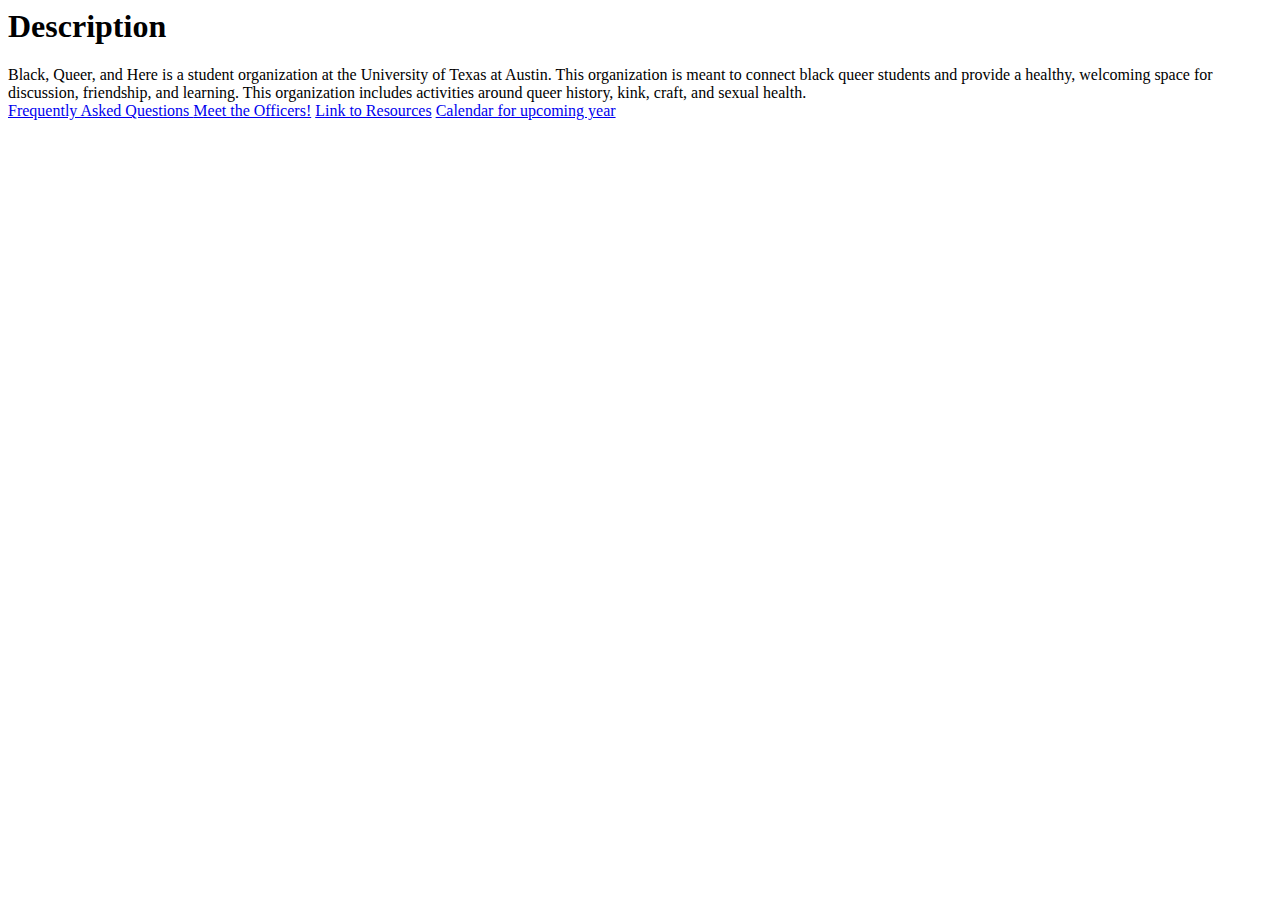
<file: bqh.html>
<HTML>
<HEAD><TITLE>Black, Queer, and Here</TITLE></HEAD>


<BODY>

<H1>Description</H1>

<DIV> 
Black, Queer, and Here is a student organization at the University of Texas at Austin. This organization is meant to connect black queer students and provide a healthy, welcoming space for discussion, friendship, and learning. This organization includes activities around queer history, kink, craft, and sexual health.
</DIV>




<DIV>
<a href = "faq.html">Frequently Asked Questions </a>
<a href = "officer.html">Meet the Officers!</a>
<a href = "resources.html">Link to Resources</a>
<a href = "calendar.html">Calendar for upcoming year </a>
</DIV>









</BODY>




</HTML>
</file>
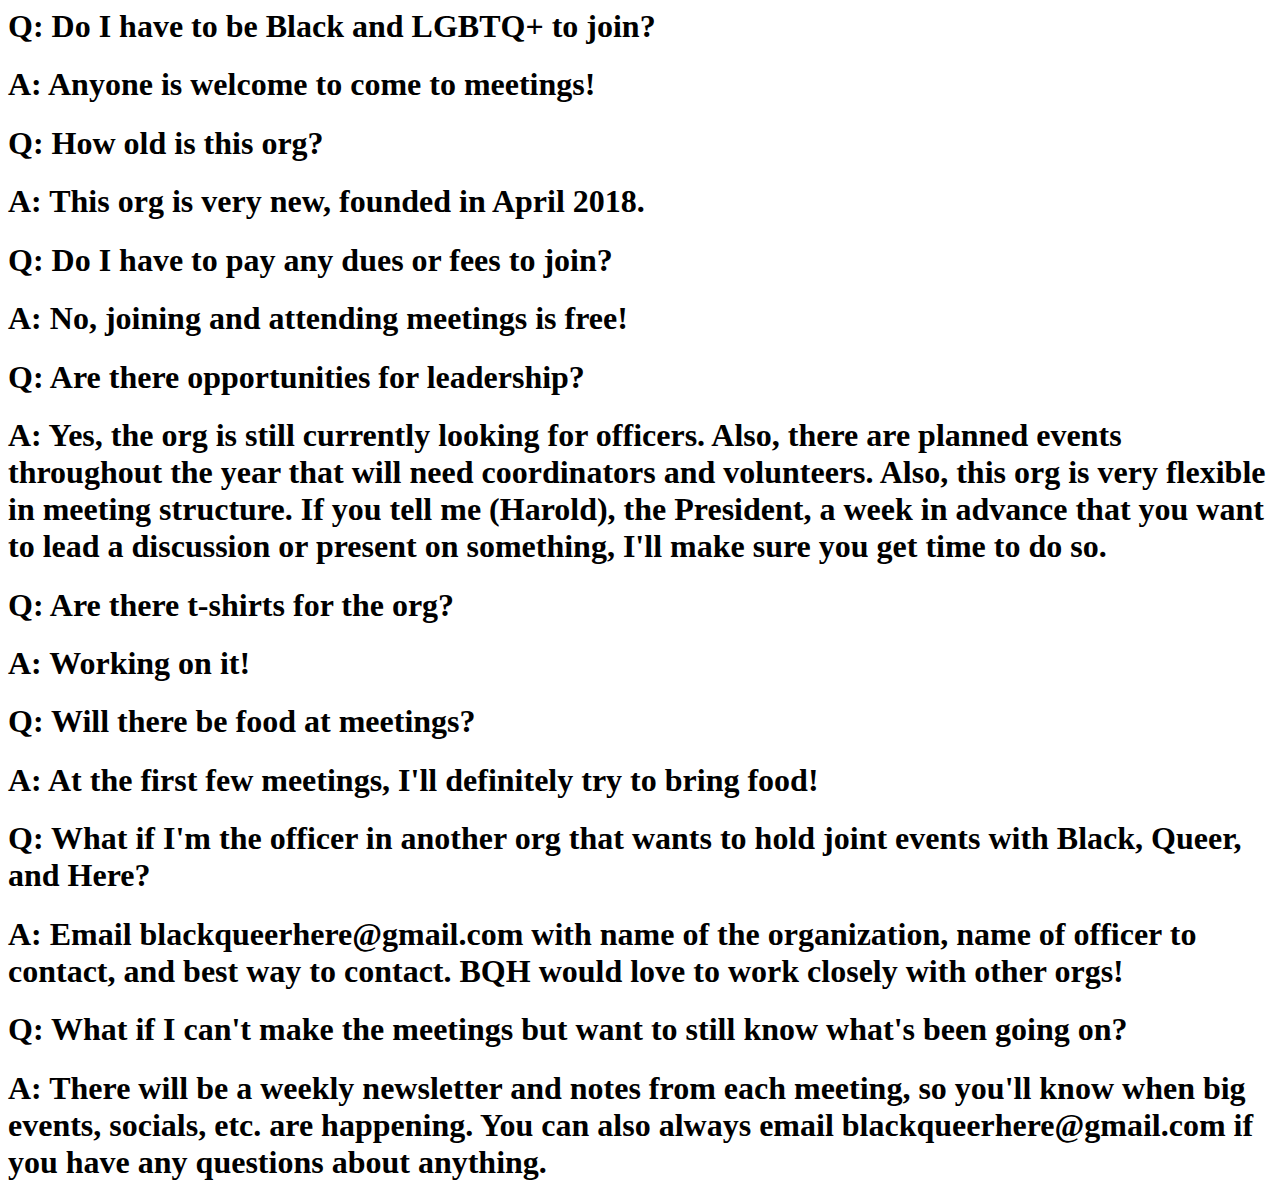
<file: faq.html>
<HTML>


<HEAD><TITLE>Frequently Asked Questions</TITLE></HEAD>

<BODY>

<H1>
Q: Do I have to be Black and LGBTQ+ to join? 
</H1>


<H1>
A: Anyone is welcome to come to meetings! 

</H1>


<H1>
Q: How old is this org? 
</H1>

<H1>
A: This org is very new, founded in April 2018. 
</H1>



<H1>

Q: Do I have to pay any dues or fees to join? 

</H1>

<H1>

A: No, joining and attending meetings is free! 

</H1>


<H1>
Q: Are there opportunities for leadership? 

</H1>

<H1>

A: Yes, the org is still currently looking for officers. Also, there are planned events throughout the year that will need coordinators and volunteers. Also, this org is very flexible in meeting structure. If you tell me (Harold), the President, a week in advance that you want to lead a discussion or present on something, I'll make sure you get time to do so.
</H1>


<H1>
Q: Are there t-shirts for the org? 

</H1>

<H1>
A: Working on it! 
</H1>

<H1>
Q: Will there be food at meetings? 

</H1>


<H1>
A: At the first few meetings, I'll definitely try to bring food! 
</H1>

<H1>
Q: What if I'm the officer in another org that wants to hold joint events with Black, Queer, and Here? 
</H1>

<H1>
A: Email blackqueerhere@gmail.com with name of the organization, name of officer to contact, and best way to contact. BQH would love to work closely with other orgs! 
</H1>

<H1>
Q: What if I can't make the meetings but want to still know what's been going on? 

</H1>

<H1>
A: There will be a weekly newsletter and notes from each meeting, so you'll know when big events, socials, etc. are happening. You can also always email blackqueerhere@gmail.com if you have any questions about anything. 

</H1>


</BODY>

</HTML>
</file>
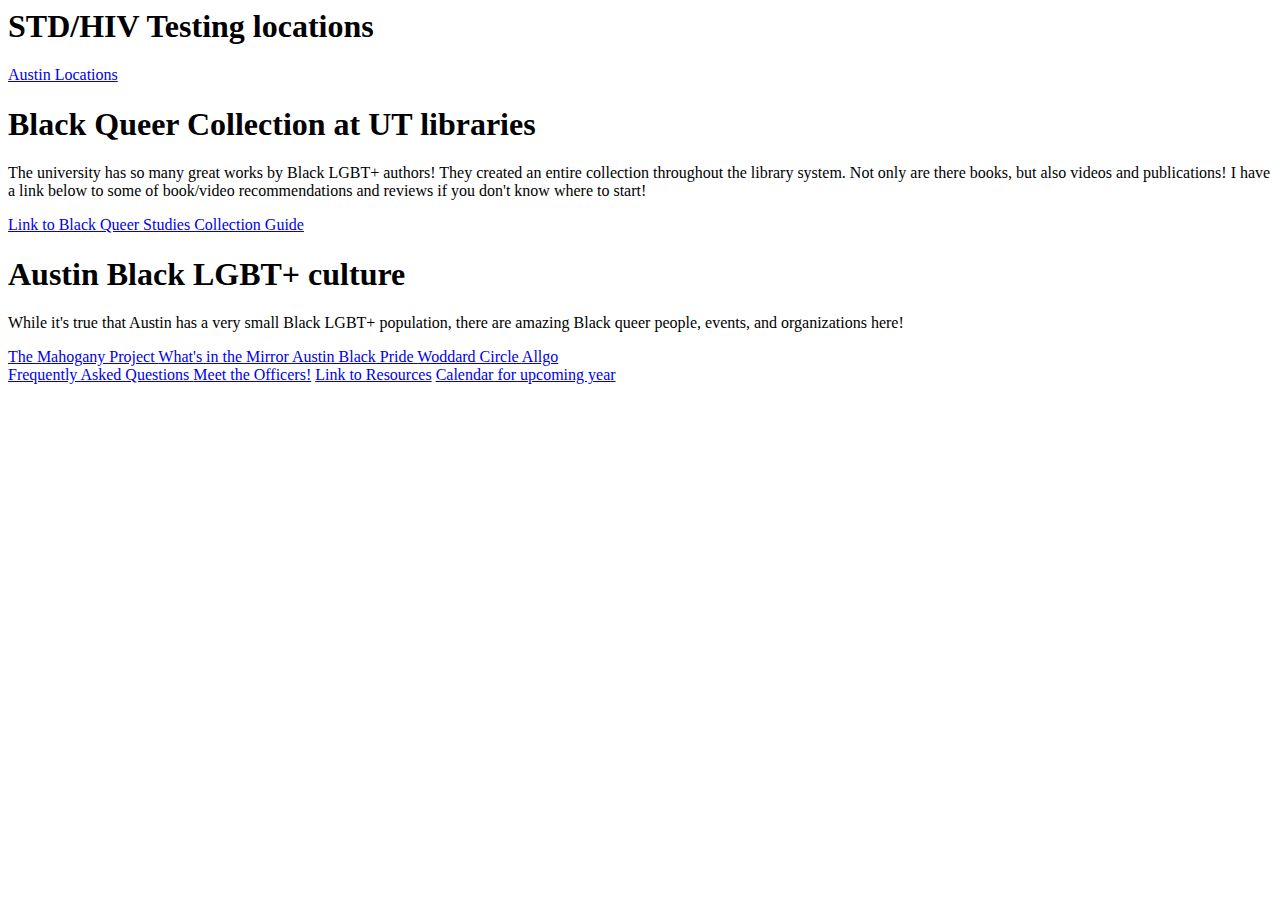
<file: resources.html>
<HTML>
<HEAD><TITLE>BQH- Resource Guide</TITLE></HEAD>


<BODY>

<H1>STD/HIV Testing locations</H1>

<DIV> 
<a href = "https://healthyhorns.utexas.edu/hs_uhsstitesting.html">Austin Locations</a>
</DIV>


<H1>Black Queer Collection at UT libraries</H1>

<DIV> 
<P>The university has so many great works by Black LGBT+ authors! They created an entire collection throughout the library system. Not only are there books, but also videos and publications! I have a link below to some of book/video recommendations and reviews if you don't know where to start! </P> 

<a href = "http://guides.lib.utexas.edu/bqsc"> Link to Black Queer Studies Collection Guide </a> 
</DIV>




<H1>Austin Black LGBT+ culture</H1>

<DIV> 
<P>While it's true that Austin has a very small Black LGBT+ population, there are amazing Black queer people, events, and organizations here!</P> 

<a href = "https://www.themahoganyproject.com/"> The Mahogany Project </a> 

<a href = "https://www.facebook.com/whatsinthemirror/"> What's in the Mirror </a> 

<a href = "https://www.austinblackpride.org/"> Austin Black Pride </a> 

<a href = "http://www.woodardcircle.org/"> Woddard Circle </a>

<a href = "http://allgo.org/"> Allgo </a>

</DIV>





<DIV>
<a href = "faq.html">Frequently Asked Questions </a>
<a href = "officer.html">Meet the Officers!</a>
<a href = "resources.html">Link to Resources</a>
<a href = "calendar.html">Calendar for upcoming year </a>
</DIV>









</BODY>




</HTML>
</file>
